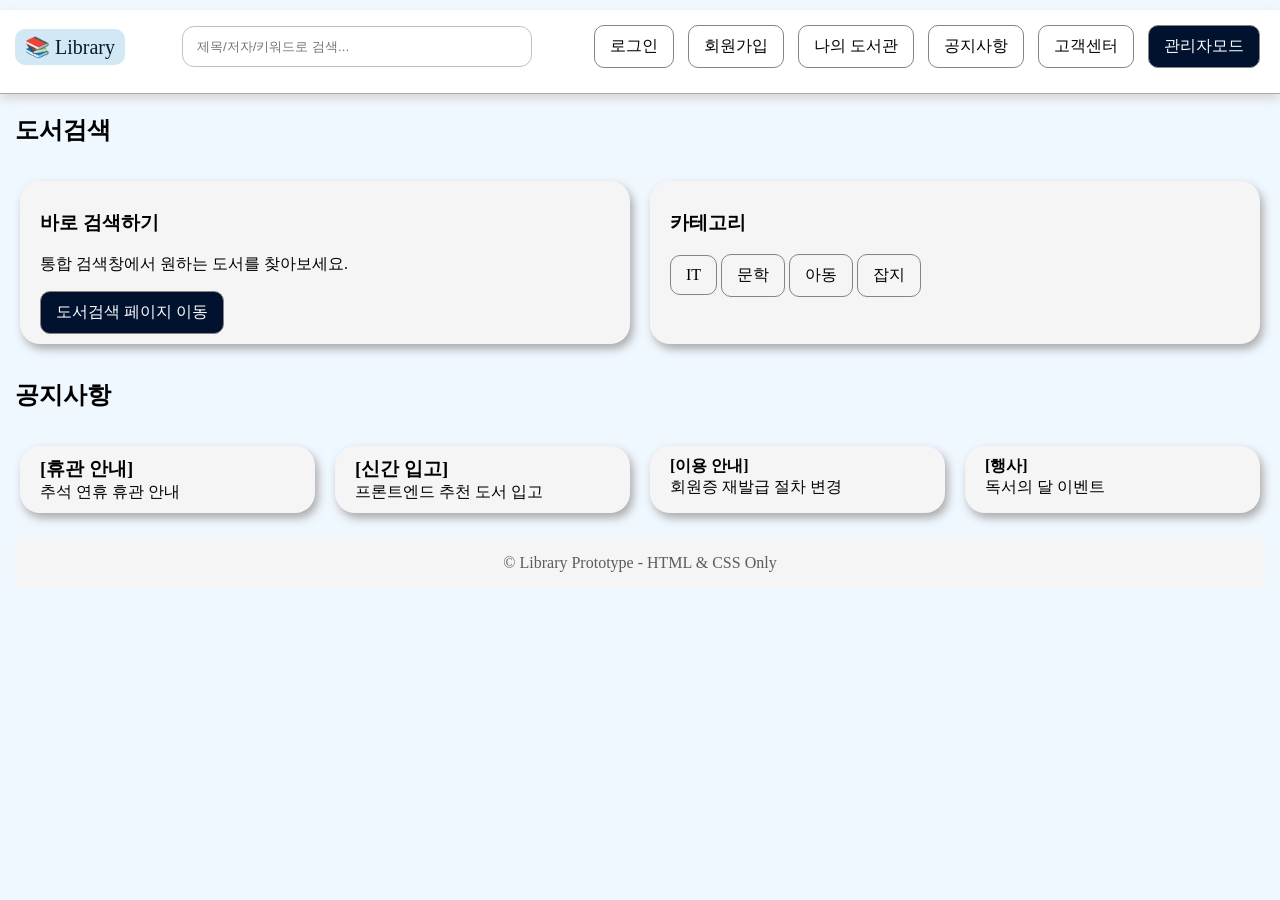
<file: index.html>
<!DOCTYPE html>
<html lang="ko">
<head>
    <meta charset="UTF-8">
    <meta name="viewport" content="width=device-width, initial-scale=1.0">
    <title>도서관 - 홈</title>
    <link rel="stylesheet" href="./css/style.css">
    <link rel="stylesheet" href="./css/button.css">
</head>
<body>
    <header class="header">
        <div class="container">
            <nav class="nav">
                <a href="index.html" class="brand">📚 Library</a> 
                <form action="" method="">
                    <input class="input" type="text" placeholder="제목/저자/키워드로 검색...">
                </form>
                <div class="menu">
                    <a class="btn basic" href="./login.html">로그인</a>
                    <a class="btn basic" href="./signup.html">회원가입</a>
                    <a class="btn" href="./mylib.html">나의 도서관</a>
                    <a class="btn" href="./notices.html">공지사항</a>
                    <a class="btn" href="./customers.html">고객센터</a>
                    <a class="btn special" href="./admin.html" >관리자모드</a>
                </div>
            </nav>
        </div>
    </header>
    <main class="container">
        <section>
            <h2>도서검색</h2>
            <div class="cards">
                <div class="card">
                    <h3>바로 검색하기</h3>
                    <p>통합 검색창에서 원하는 도서를 찾아보세요.</p>
                    <a class="btn special" href="./search.html">도서검색 페이지 이동</a>
                </div>
                <div class="card">
                    <h3>카테고리</h3>
                <div class="category-buttons">
                    <a class="btn" href="./results.html?category=IT">IT</a>
                    <a class="btn" href="./results.html?category=문학">문학</a>
                    <a class="btn" href="./results.html?category=아동">아동</a>
                    <a class="btn" href="./results.html?category=잡지">잡지</a>
                </div>
                </div>
            </div>
        </section>
        <section>
            <h2>공지사항</h2>
            <div class="cards">
                <div class="card">
                    <h3 class="title">[휴관 안내]</h3>
                    <p class="title">추석 연휴 휴관 안내</p>
                </div>
                <div class="card">
                    <h3 class="title">[신간 입고]</h3>
                    <p class="title">프론트엔드 추천 도서 입고</p>
                </div>
                <div class="card">
                    <strong>[이용 안내]</strong>
                    <br>회원증 재발급 절차 변경
                </div>
                <div class="card">
                    <b>[행사]</b>
                    <br>독서의 달 이벤트
                </div>
            </div>
        </section>
        <!-- section 추가 -->
    </main>
    <footer class="container">
        <div class="footer">&copy; Library Prototype - HTML & CSS Only</div>
    </footer>
</body>
</html>
</file>
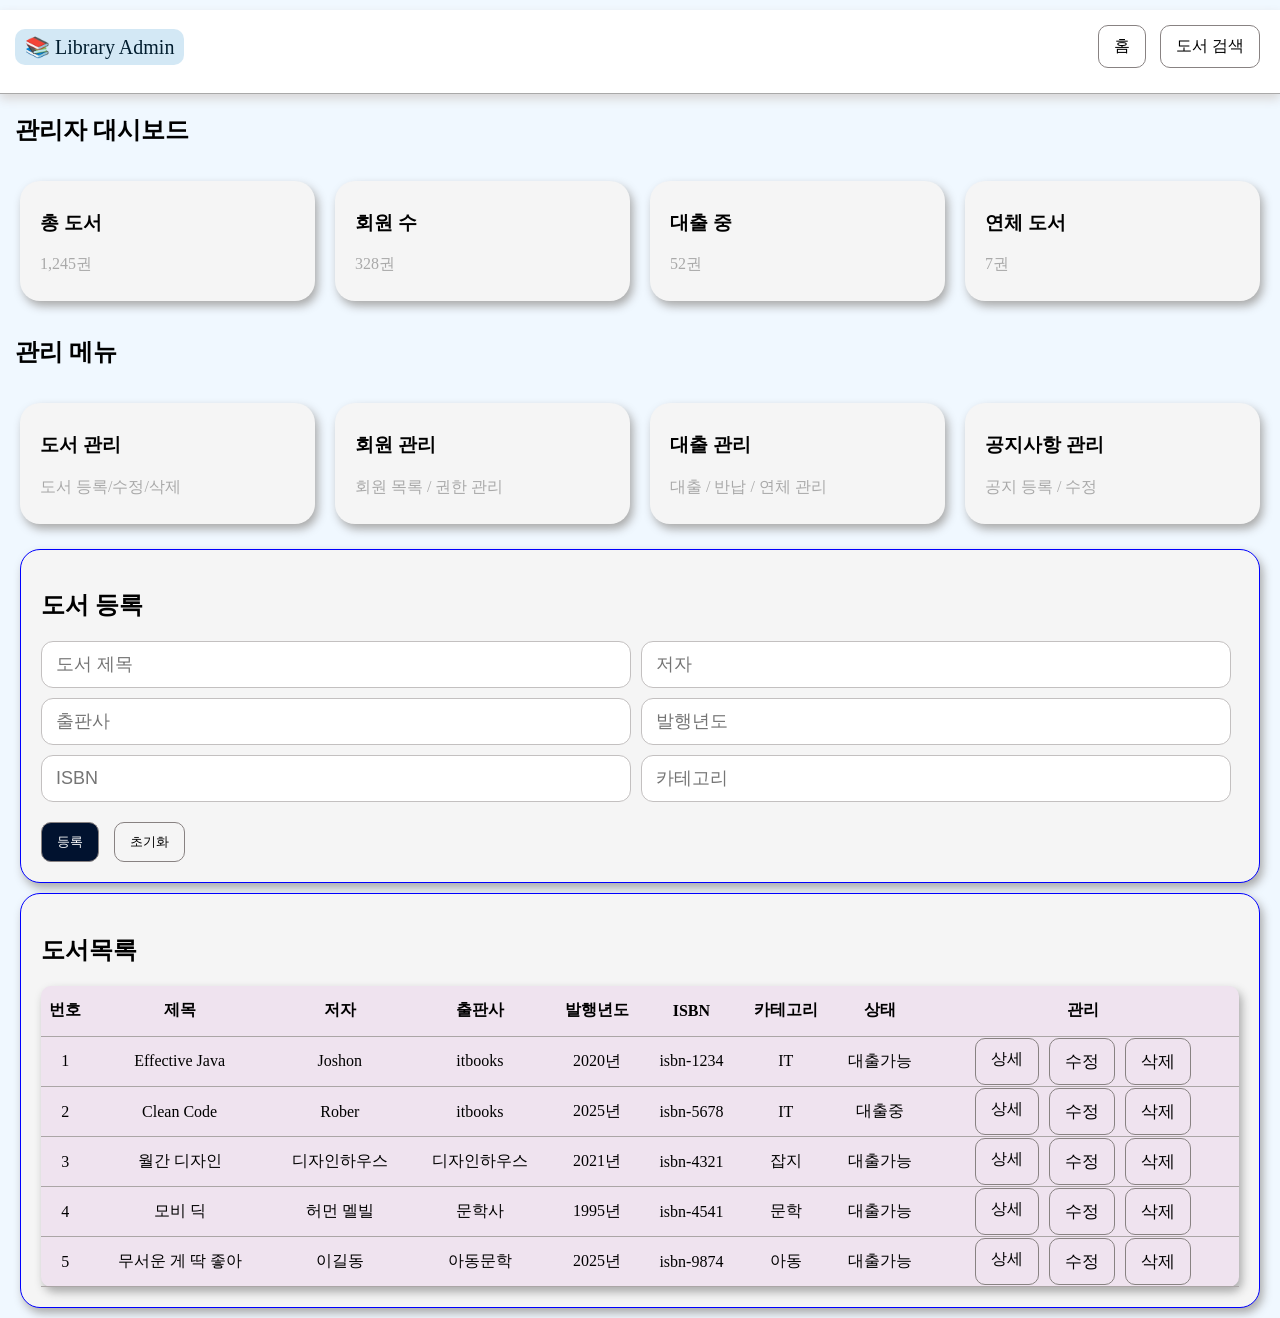
<file: admin.html>
<!DOCTYPE html>
<html lang="ko">
<head>
    <meta charset="UTF-8">
    <meta name="viewport" content="width=device-width, initial-scale=1.0">
    <title>나의 도서관</title>
    <link rel="stylesheet" href="./css/style.css">
    <link rel="stylesheet" href="./css/button.css">
    <link rel="stylesheet" href="./css/admin.css">
</head>
<body>
    <header class="header">
        <div class="container">
            <nav class="nav">
                <a href="index.html" class="brand">📚 Library Admin</a> 
                <div class="menu">
                    <a class="btn" href="./index.html">홈</a>
                    <a class="btn" href="./search.html">도서 검색</a>
            </nav>
        </div>
    </header>
    <main class="container">
        <section>
            <h2>관리자 대시보드</h2>
            <div class="cards">                
                <div class="card">
                    <h3>총 도서</h3>
                    <p class="muted">1,245권</p>
                </div>
                <div class="card">
                    <h3>회원 수</h3>
                    <p class="muted">328권</p>
                </div>
                <div class="card">
                    <h3>대출 중</h3>
                    <p class="muted">52권</p>
                </div>
                <div class="card">
                    <h3>연체 도서</h3>
                    <p class="muted">7권</p>
                </div>
            </div>
        </section>
        <section>
            <h2>관리 메뉴</h2>
            <div class="cards">                
                <div class="card">
                    <h3>도서 관리</h3>
                    <p class="muted">도서 등록/수정/삭제</p>
                </div>
                <div class="card">
                    <h3>회원 관리</h3>
                    <p class="muted">회원 목록 / 권한 관리</p>
                </div>
                <div class="card">
                    <h3>대출 관리</h3>
                    <p class="muted">대출   /    반납   /  연체 관리</p>
                </div>
                <div class="card">
                    <h3>공지사항 관리</h3>
                    <p class="muted">공지 등록 / 수정</p>
                </div>
            </div>
        </section>
        <section class="book-section">
            <h2>도서 등록</h2>
            <form id="bookForm" action="" method="">         
                <div class="book-form">
                    <input class="input" id="inputTitle" type="text" placeholder="도서 제목">
                    <input class="input" id="inputAuthor" type="text" placeholder="저자">
                    <input class="input" id="inputPublisher" type="text" placeholder="출판사">
                    <input class="input" id="inputYear" type="text" placeholder="발행년도">
                    <input class="input" id="inputIsbn" type="text" placeholder="ISBN">
                    <input class="input" id="inputCategory" type="text" placeholder="카테고리">
                </div>
                <div class="book-btn">
                    <button class="btn special" id="addBookBtn" type="button">등록</button>
                    <button class="btn basic" type="reset">초기화</button>
                </div>
            </form>
        </section>
        <section class="book-section">
            <h2>도서목록</h2>
            <table>
                <thead>
                    <tr>
                        <th>번호</th>
                        <th>제목</th>
                        <th>저자</th>
                        <th>출판사</th>
                        <th>발행년도</th>
                        <th>ISBN</th>
                        <th>카테고리</th>
                        <th>상태</th>
                        <th>관리</th>
                    </tr>
                </thead>
                <tbody id="bookTableBody">
                    
                </tbody>
            </table>
        </section>
    </main>

    <script src="./js/data.js"></script>
    <script src="./js/admin.js"></script>
    
</body>
</html>
</file>
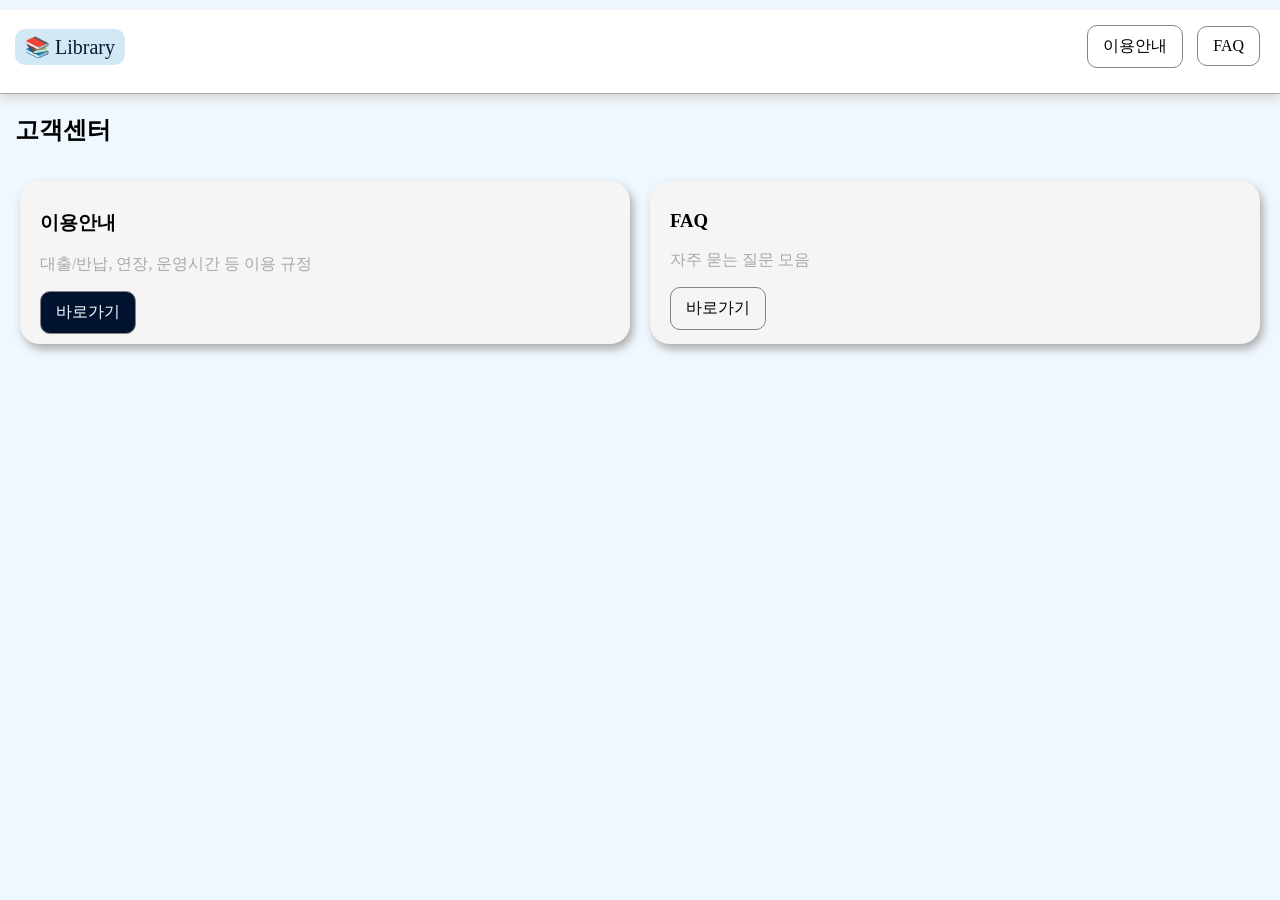
<file: customers.html>
<!doctype html>
<html lang="ko">

<head>
  <meta charset="utf-8" />
  <meta name="viewport" content="width=device-width, initial-scale=1" />
  <title>고객센터</title>
  <link rel="stylesheet" href="./css/style.css" />
  <link rel="stylesheet" href="./css/button.css">
</head>

<body>
  <header class="header">
    <div class="container">
      <nav class="nav">
        <a class="brand" href="index.html">📚 Library</a>
        <div class="menu">
          <a class="btn" href="help.html">이용안내</a>
          <a class="btn" href="faq.html">FAQ</a>
        </div>
      </nav>
    </div>
  </header>

  <main class="container">
    <h2>고객센터</h2>
    <div class="cards">
      <div class="card">
        <h3>이용안내</h3>
        <p class="muted">대출/반납, 연장, 운영시간 등 이용 규정</p>
        <a class="btn special" href="help.html">바로가기</a>
      </div>
      <div class="card">
        <h3>FAQ</h3>
        <p class="muted">자주 묻는 질문 모음</p>
        <a class="btn" href="faq.html">바로가기</a>
      </div>
      <!-- 필요하면 1:1 문의 등 추가 카드 -->
    </div>
  </main>
</body>

</html>
</file>
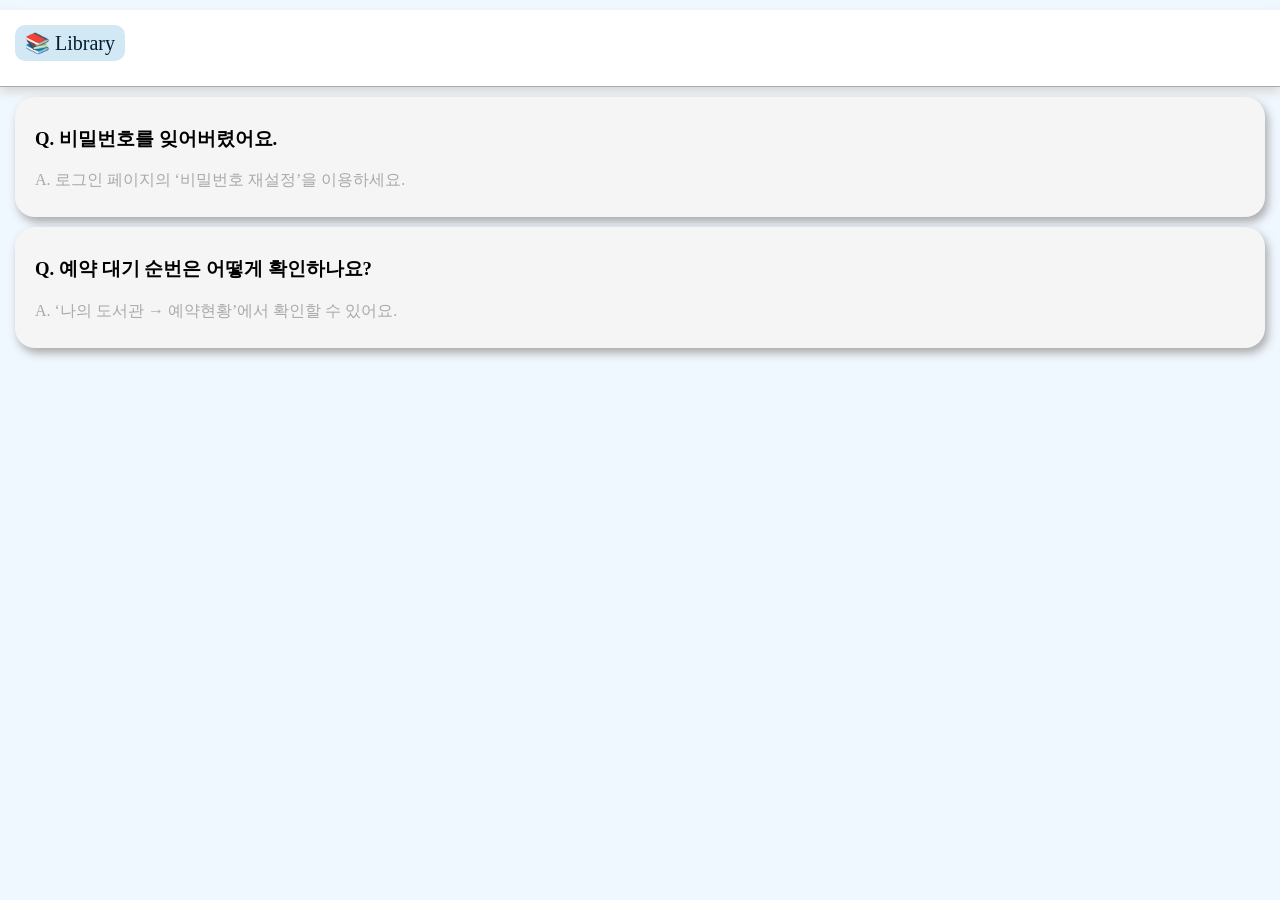
<file: faq.html>
<!doctype html>
<html lang="ko">

<head>
  <meta charset="utf-8" />
  <meta name="viewport" content="width=device-width, initial-scale=1" />
  <title>FAQ</title>
  <link rel="stylesheet" href="./css/style.css" />
</head>

<body>
  <header class="header">
    <div class="container">
      <nav class="nav"><a class="brand" href="index.html">📚 Library</a></nav>
    </div>
  </header>
  <main class="container">
    <div class="card">
      <h3>Q. 비밀번호를 잊어버렸어요.</h3>
      <p class="muted">A. 로그인 페이지의 ‘비밀번호 재설정’을 이용하세요.</p>
    </div>
    <div class="card">
      <h3>Q. 예약 대기 순번은 어떻게 확인하나요?</h3>
      <p class="muted">A. ‘나의 도서관 → 예약현황’에서 확인할 수 있어요.</p>
    </div>
  </main>
</body>

</html>
</file>
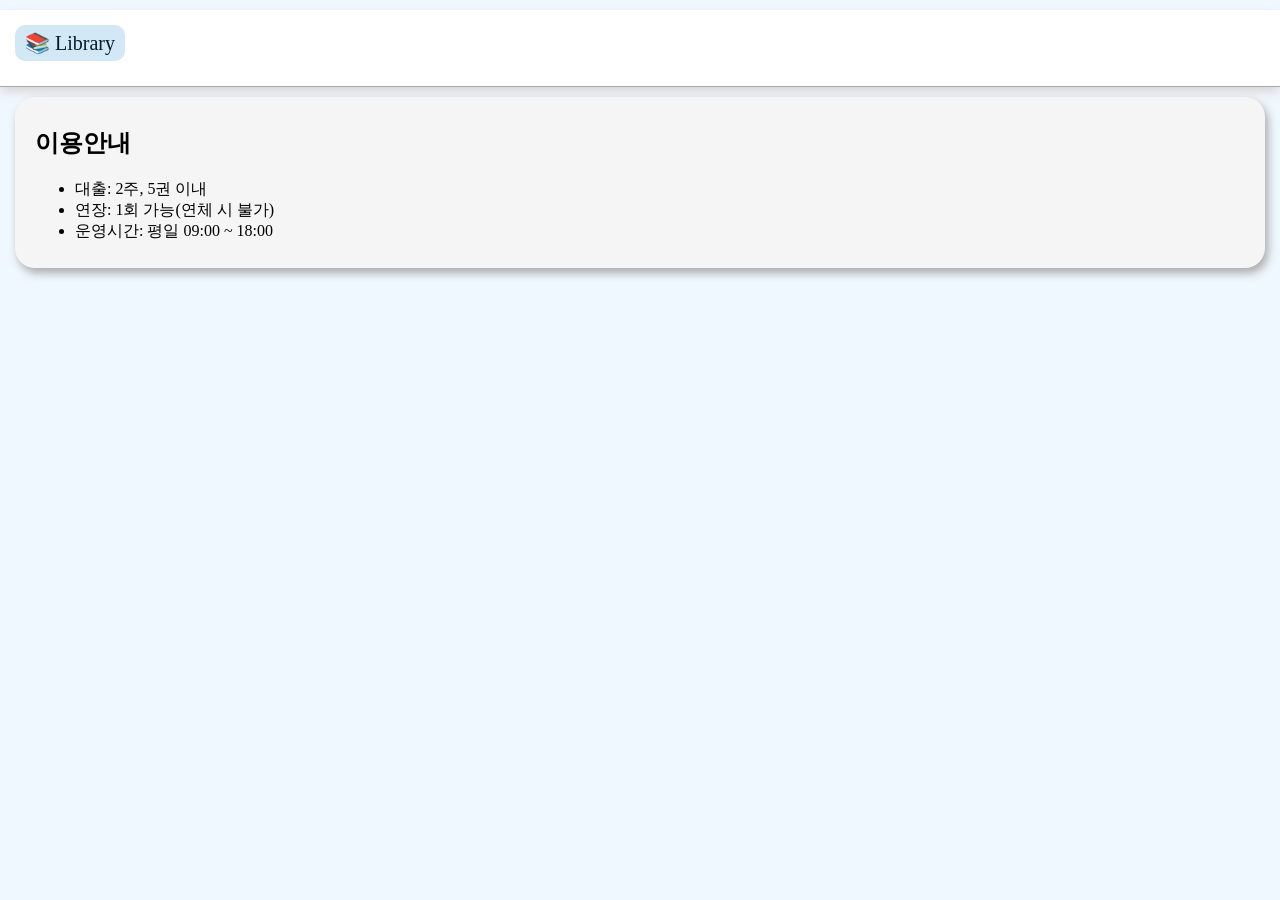
<file: help.html>
<!doctype html>
<html lang="ko">

<head>
  <meta charset="utf-8" />
  <meta name="viewport" content="width=device-width, initial-scale=1" />
  <title>이용안내</title>
  <link rel="stylesheet" href="./css/style.css" />
</head>

<body>
  <header class="header">
    <div class="container">
      <nav class="nav"><a class="brand" href="index.html">📚 Library</a></nav>
    </div>
  </header>
  <main class="container">
    <div class="card">
      <h2>이용안내</h2>
      <ul>
        <li>대출: 2주, 5권 이내</li>
        <li>연장: 1회 가능(연체 시 불가)</li>
        <li>운영시간: 평일 09:00 ~ 18:00</li>
      </ul>
    </div>
  </main>
</body>

</html>
</file>
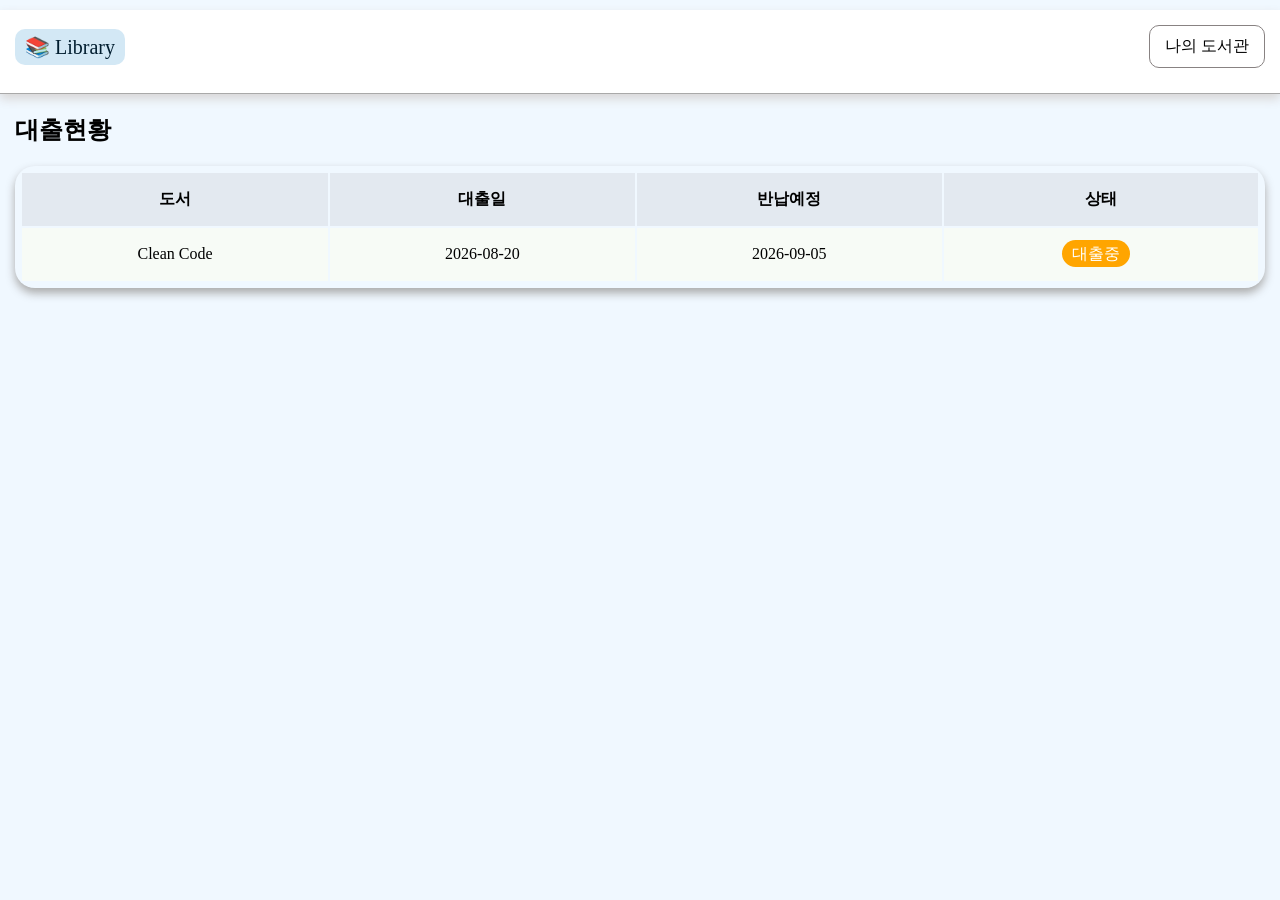
<file: loans.html>
<!-- loans.html -->
<!doctype html>
<html lang="ko">

<head>
  <meta charset="utf-8" />
  <meta name="viewport" content="width=device-width, initial-scale=1" />
  <title>대출현황</title>
  <link rel="stylesheet" href="./css/style.css" />
  <link rel="stylesheet" href="./css/button.css">
    <style>
    .table { border-radius: 20px;
            width: 100%; margin: 15px 0px; box-shadow:0px 5px 10px darkgray;
            padding: 5px;}
    .table th, .table td {padding:16px; text-align:center;}
    .table thead {background:#e3e9f0; }
    .table tbody {background:#f7fbf6;}

    .detail_sub {border: solid 1px darkgray; border-radius: 20px; padding: 5px 10px;}
  </style>
</head>

<body>
  <header class="header">
    <div class="container">
      <nav class="nav"><a class="brand" href="index.html">📚 Library</a><a class="btn" href="mylib.html">나의 도서관</a>
      </nav>
    </div>
  </header>
  <main class="container">
    <h2 class="section">대출현황</h2>
    <table class="table">
      <thead>
        <tr>
          <th>도서</th>
          <th>대출일</th>
          <th>반납예정</th>
          <th>상태</th>
        </tr>
      </thead>
      <tbody>
        <tr>
          <td>Clean Code</td>
          <td>2026-08-20</td>
          <td>2026-09-05</td>
          <td><span class="badge warn">대출중</span></td>
        </tr>
      </tbody>
    </table>
  </main>
</body>

</html>
</file>
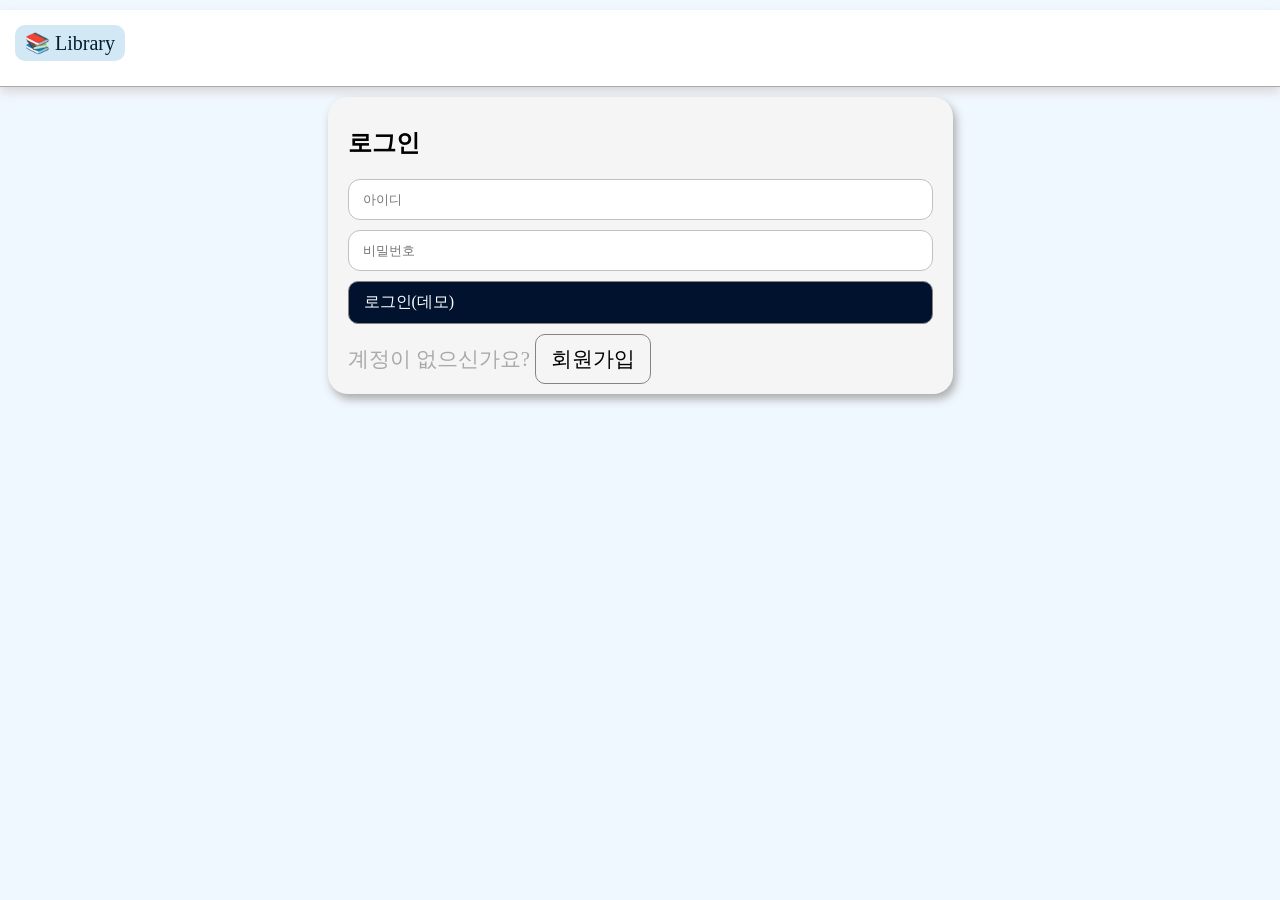
<file: login.html>
<!DOCTYPE html>
<html lang="ko">
<head>
    <meta charset="UTF-8">
    <meta name="viewport" content="width=device-width, initial-scale=1.0">
    <title>로그인</title>
    <link rel="stylesheet" href="./css/style.css">
    <link rel="stylesheet" href="./css/button.css">
    <style>
        .card {width:50%; margin:5px auto;}
        .input {width:100%;}
    </style>
</head>
<body>
    <header class="header">
        <div class="container">
            <nav class="nav">
                <a class="brand" href="./index.html">📚 Library</a>
            </nav>
        </div>
    </header>
    <main class="container">
        <section class="card">
            <h2>로그인</h2>
            <form action="" method="">
                <div class="form_group">
                    <input class="input" type="text" placeholder="아이디" required>
                    <input class="input" type="password" placeholder="비밀번호" required>
                    <a href="./mylib.html" class="btn special">로그인(데모)</a>
                    <div class="muted" style="font-size:1.3rem;">계정이 없으신가요? <a class="btn" href="./signup.html">회원가입</a></div>
                </div>
            </form>
        </section>
    </main>
</body>
</html>
</file>
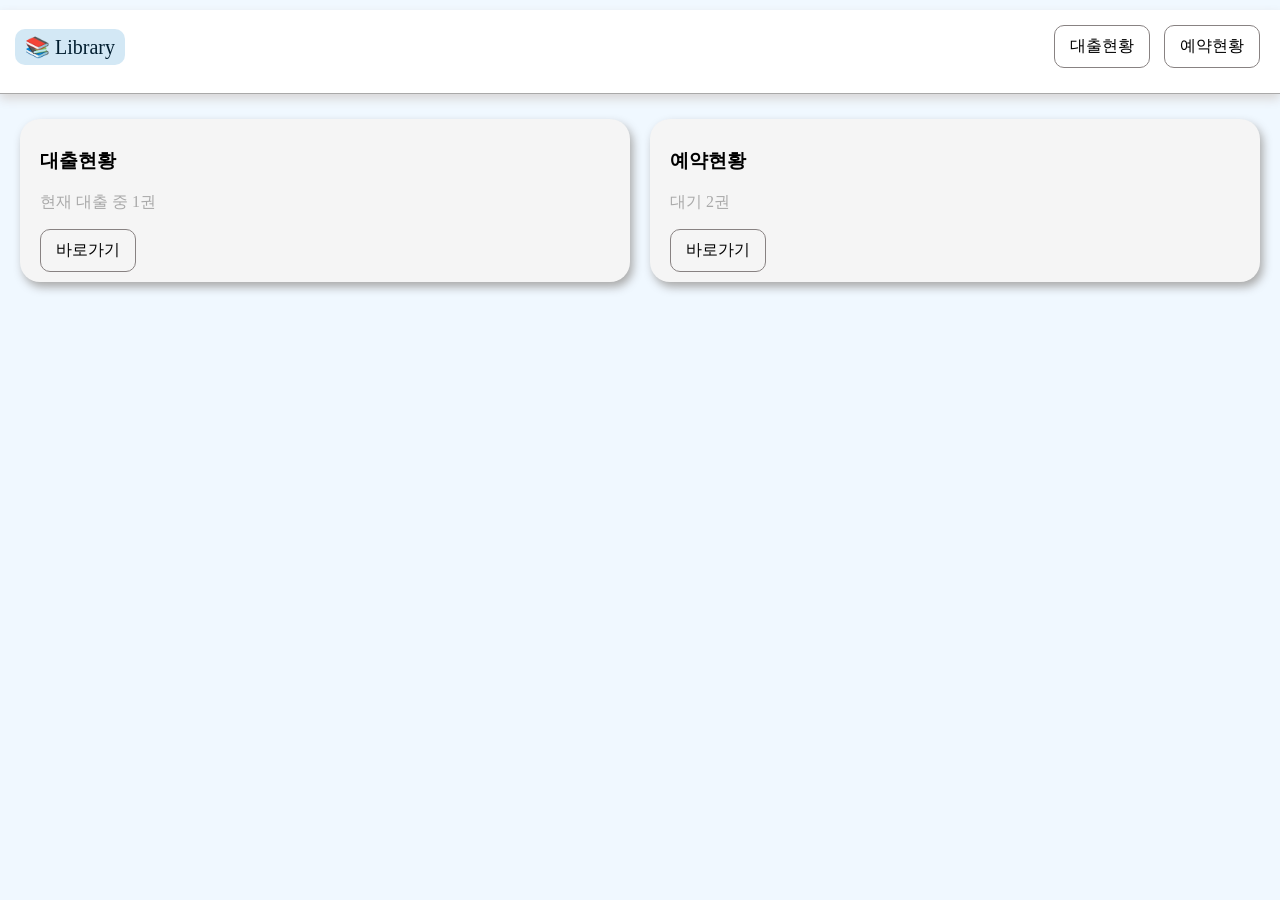
<file: mylib.html>
<!DOCTYPE html>
<html lang="ko">
<head>
    <meta charset="UTF-8">
    <meta name="viewport" content="width=device-width, initial-scale=1.0">
    <title>나의 도서관</title>
    <link rel="stylesheet" href="./css/style.css">
    <link rel="stylesheet" href="./css/button.css">
</head>
<body>
    <header class="header">
        <div class="container">
            <nav class="nav">
                <a href="index.html" class="brand">📚 Library</a> 
                <div class="menu">
                    <a class="btn" href="./loans.html">대출현황</a>
                    <a class="btn" href="./reserves.html">예약현황</a>
            </nav>
        </div>
    </header>
    <main class="container">
       <section>
            <div class="cards">
                <div class="card">
                    <h3>대출현황</h3>
                    <p class="muted">현재 대출 중 1권</p>
                    <a class="btn" href="./loans.html">바로가기</a>
                </div>
                <div class="card">
                    <h3>예약현황</h3>
                    <p class="muted">대기 2권</p>
                    <a class="btn" href="./reserves.html">바로가기</a>
                </div>
            </div>
            
       </section>
    </main>

</body>
</html>
</file>
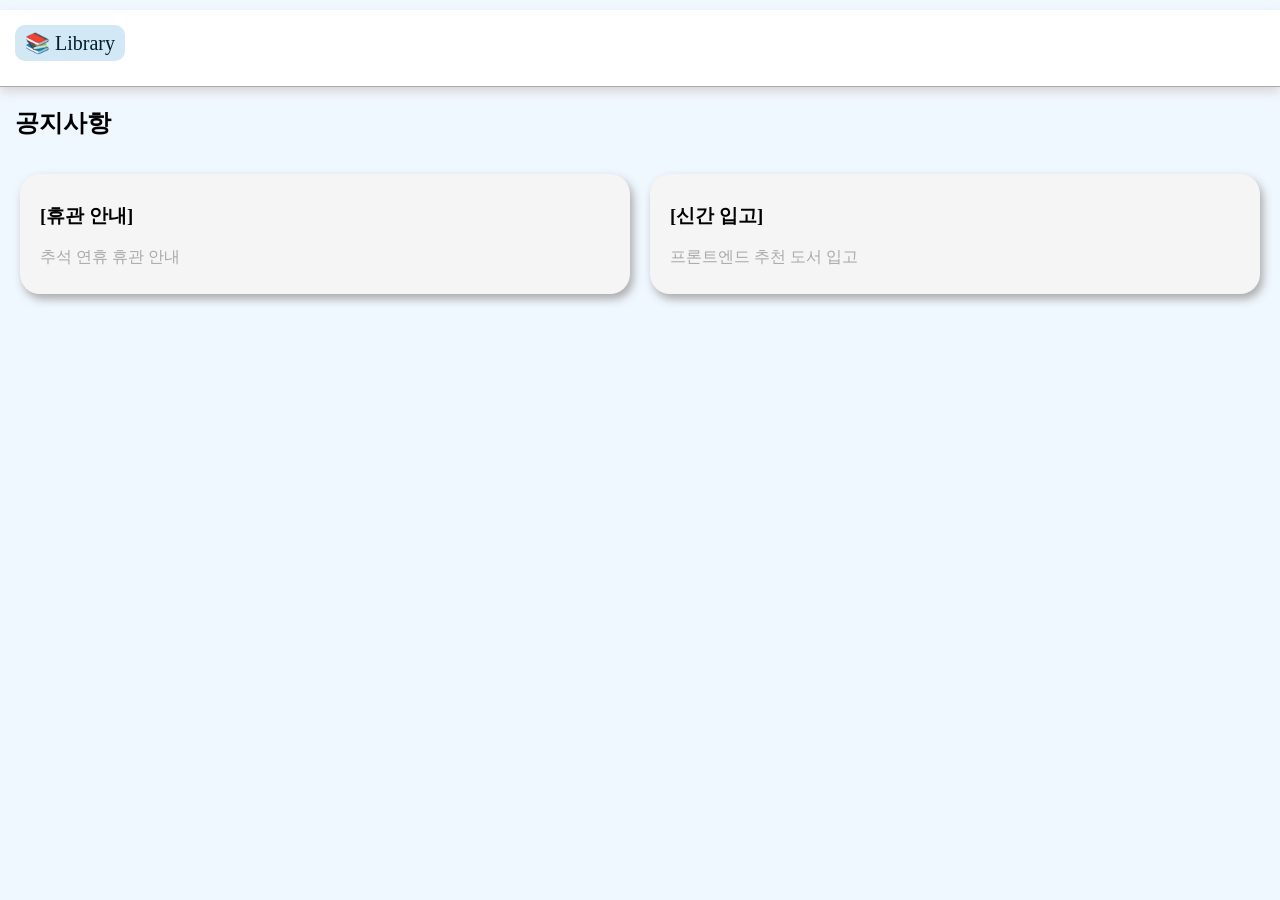
<file: notices.html>
<!doctype html>
<html lang="ko">

<head>
  <meta charset="utf-8" />
  <meta name="viewport" content="width=device-width, initial-scale=1" />
  <title>공지사항</title>
  <link rel="stylesheet" href="./css/style.css" />
</head>

<body>
  <header class="header">
    <div class="container">
      <nav class="nav"><a class="brand" href="index.html">📚 Library</a></nav>
    </div>
  </header>
  <main class="container">
    <h2 class="section">공지사항</h2>
    <div class="cards">
      <div class="card">
        <h3>[휴관 안내]</h3>
        <p class="muted">추석 연휴 휴관 안내</p>
      </div>
      <div class="card">
        <h3>[신간 입고]</h3>
        <p class="muted">프론트엔드 추천 도서 입고</p>
      </div>
    </div>
  </main>
</body>

</html>
</file>
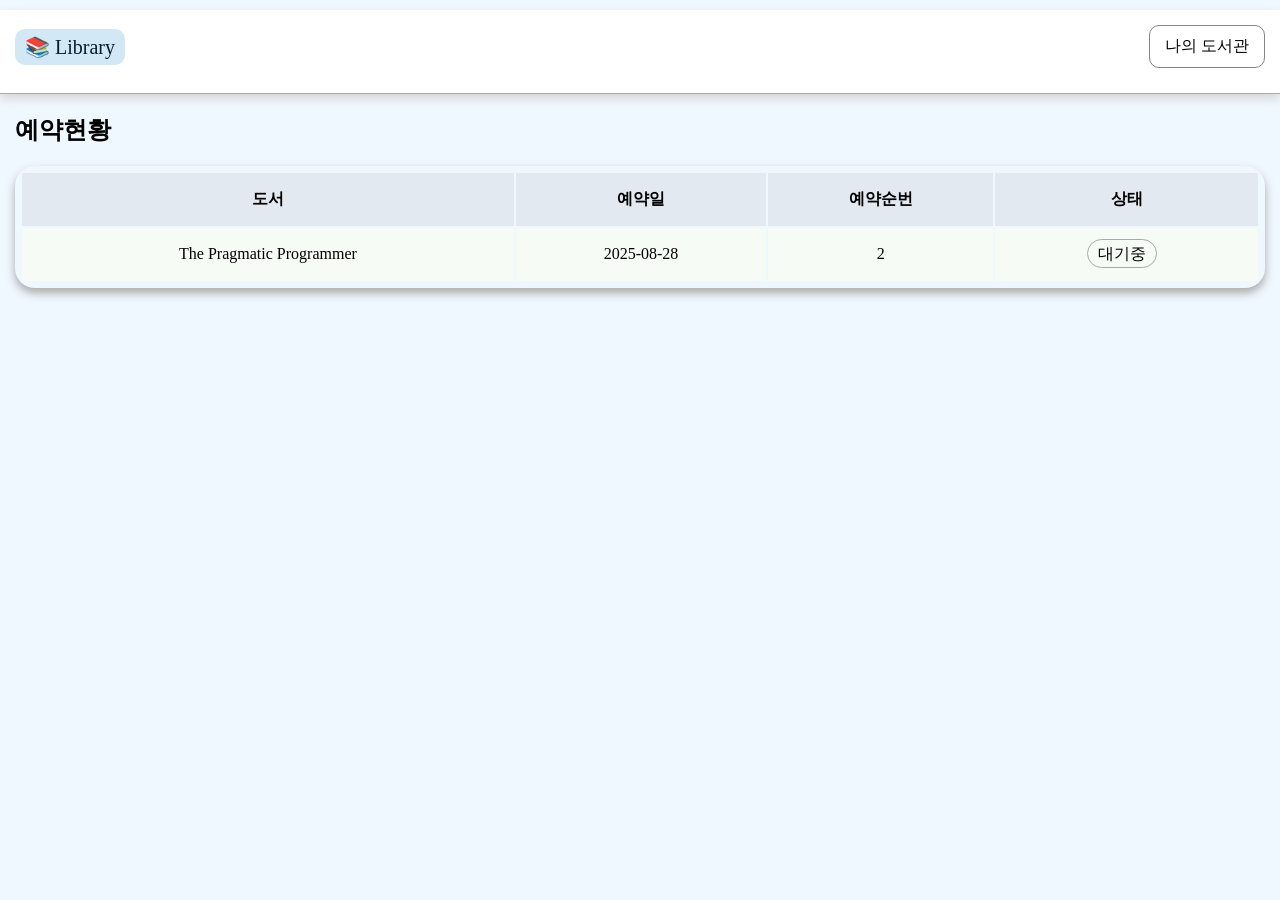
<file: reserves.html>
<!-- reserves.html -->
<!doctype html>
<html lang="ko">

<head>
  <meta charset="utf-8" />
  <meta name="viewport" content="width=device-width, initial-scale=1" />
  <title>예약현황</title>
  <link rel="stylesheet" href="./css/style.css" />
  <link rel="stylesheet" href="./css/button.css">
  <style>
    .table { border-radius: 20px;
            width: 100%; margin: 15px 0px; box-shadow:0px 5px 10px darkgray;
            padding: 5px;}
    .table th, .table td {padding:16px; text-align:center;}
    .table thead {background:#e3e9f0; }
    .table tbody {background:#f7fbf6;}

    .detail_sub {border: solid 1px darkgray; border-radius: 20px; padding: 5px 10px;}
  </style>
</head>

<body>
  <header class="header">
    <div class="container">
      <nav class="nav"><a class="brand" href="index.html">📚 Library</a><a class="btn" href="mylib.html">나의 도서관</a>
      </nav>
    </div>
  </header>
  <main class="container">
    <h2>예약현황</h2>
    <table class="table">
      <thead>
        <tr>
          <th>도서</th>
          <th>예약일</th>
          <th>예약순번</th>
          <th>상태</th>
        </tr>
      </thead>
      <tbody>
        <tr>
          <td>The Pragmatic Programmer</td>
          <td>2025-08-28</td>
          <td>2</td>
          <td><span class="detail_sub">대기중</span></td>
        </tr>
      </tbody>
    </table>
  </main>
</body>

</html>
</file>
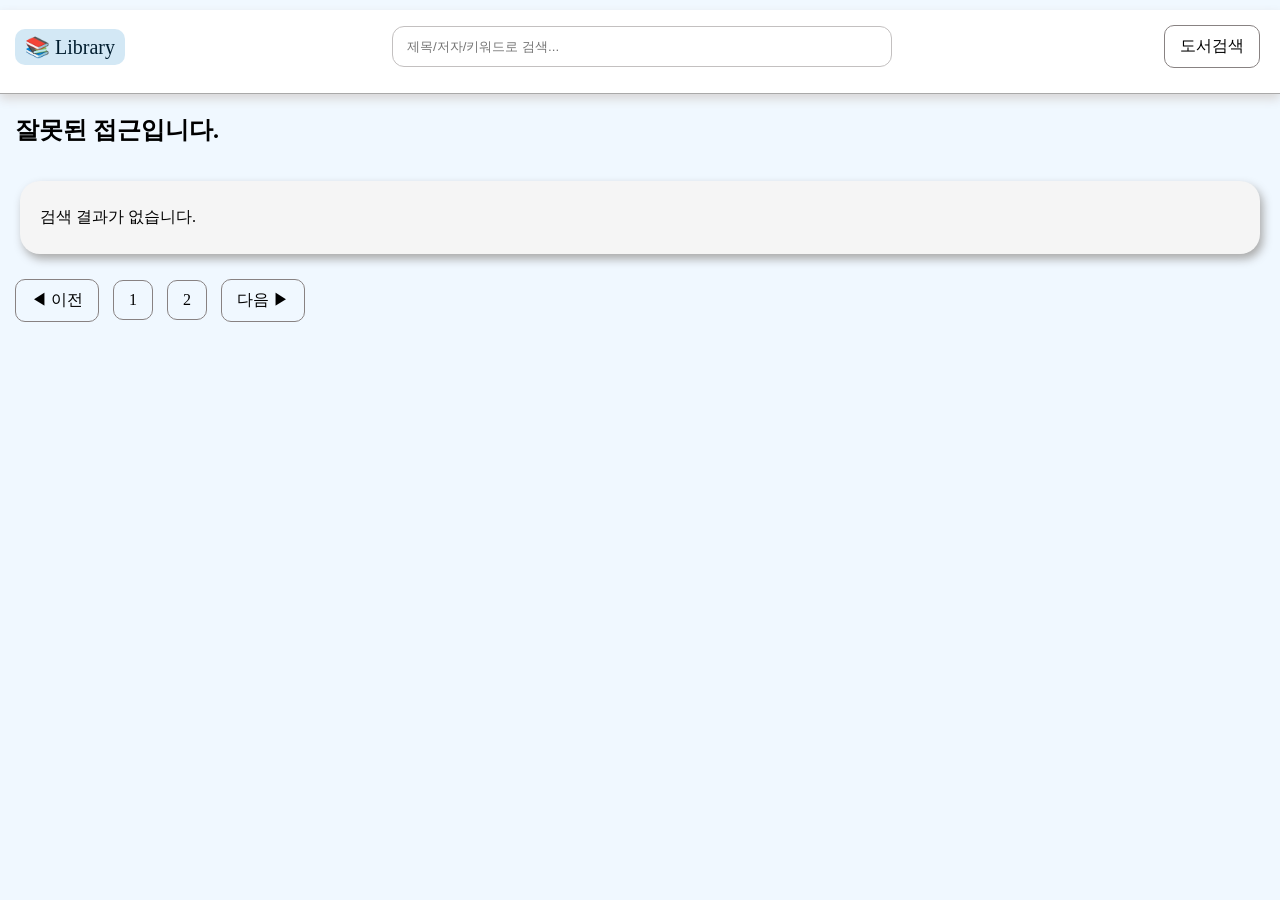
<file: results.html>
<!DOCTYPE html>
<html lang="ko">
<head>
    <meta charset="UTF-8">
    <meta name="viewport" content="width=device-width, initial-scale=1.0">
    <title>도서관 - 검색결과</title>
    <link rel="stylesheet" href="./css/style.css">
    <link rel="stylesheet" href="./css/button.css">
</head>
<body>
    <header class="header">
        <div class="container">
            <nav class="nav">
                <a href="index.html" class="brand">📚 Library</a> 
                <form action="" method="">
                    <input class="input" type="text" placeholder="제목/저자/키워드로 검색..."
                        style="width: 500px;">
                </form>
                <div class="menu">
                    <a class="btn" href="./search.html">도서검색</a>
            </nav>
        </div>
    </header>
    <main class="container">
       <section>
            <h2 id="resultTitle">검색 결과 (샘플)</h2>
            <div id="resultCards" class="cards">
                
            </div>
            
       </section>
    </main>

    <div class="container">
      <span class="btn">◀ 이전</span>
      <span class="btn">1</span>
      <span class="btn">2</span>
      <span class="btn">다음 ▶</span>
    </div>

    <script src="./js/data.js"></script>
    <script src="./js/result.js"></script>

</body>
</html>
</file>
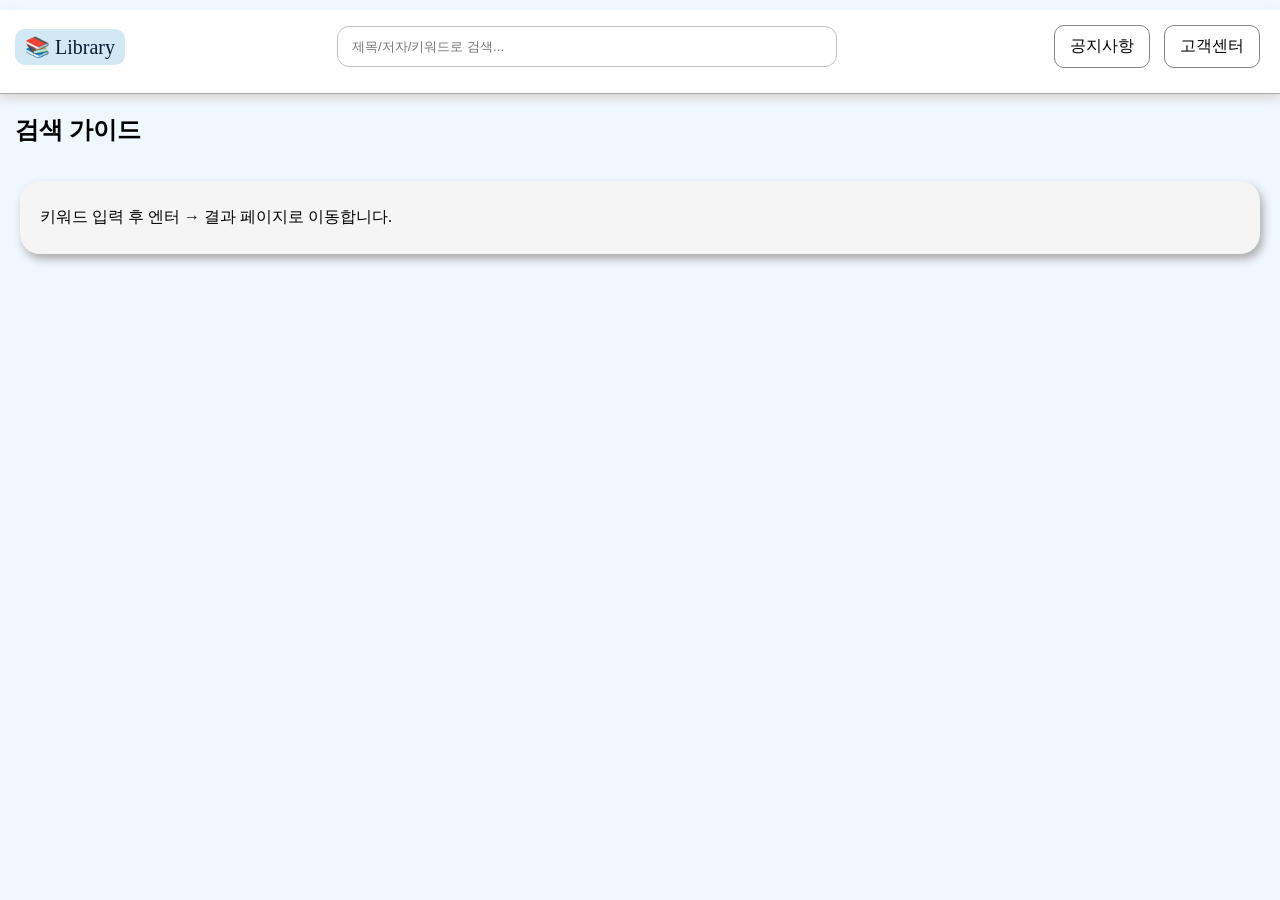
<file: search.html>
<!DOCTYPE html>
<html lang="ko">
<head>
    <meta charset="UTF-8">
    <meta name="viewport" content="width=device-width, initial-scale=1.0">
    <title>도서관 - 도서검색</title>
    <link rel="stylesheet" href="./css/style.css">
    <link rel="stylesheet" href="./css/button.css">
</head>
<body>
    <header class="header">
        <div class="container">
            <nav class="nav">
                <a href="index.html" class="brand">📚 Library</a> 
                <form id="searchForm" action="" method="">
                    <input id="searchInput" class="input" type="text" placeholder="제목/저자/키워드로 검색..."
                        style="width: 500px;">
                </form>
                <div class="menu">
                    <a class="btn" href="">공지사항</a>
                    <a class="btn" href="">고객센터</a>
            </nav>
        </div>
    </header>
    <main class="container">
    <section>
            <h2>검색 가이드</h2>
            <div class="cards">
                <div class="card">
                    <p>키워드 입력 후 엔터 → 결과 페이지로 이동합니다.</p>
                </div>
            </div>
    </section>
    </main>

    <script src="./js/data.js"></script>
    <script src="./js/search.js"></script>
</body>
</html>
</file>
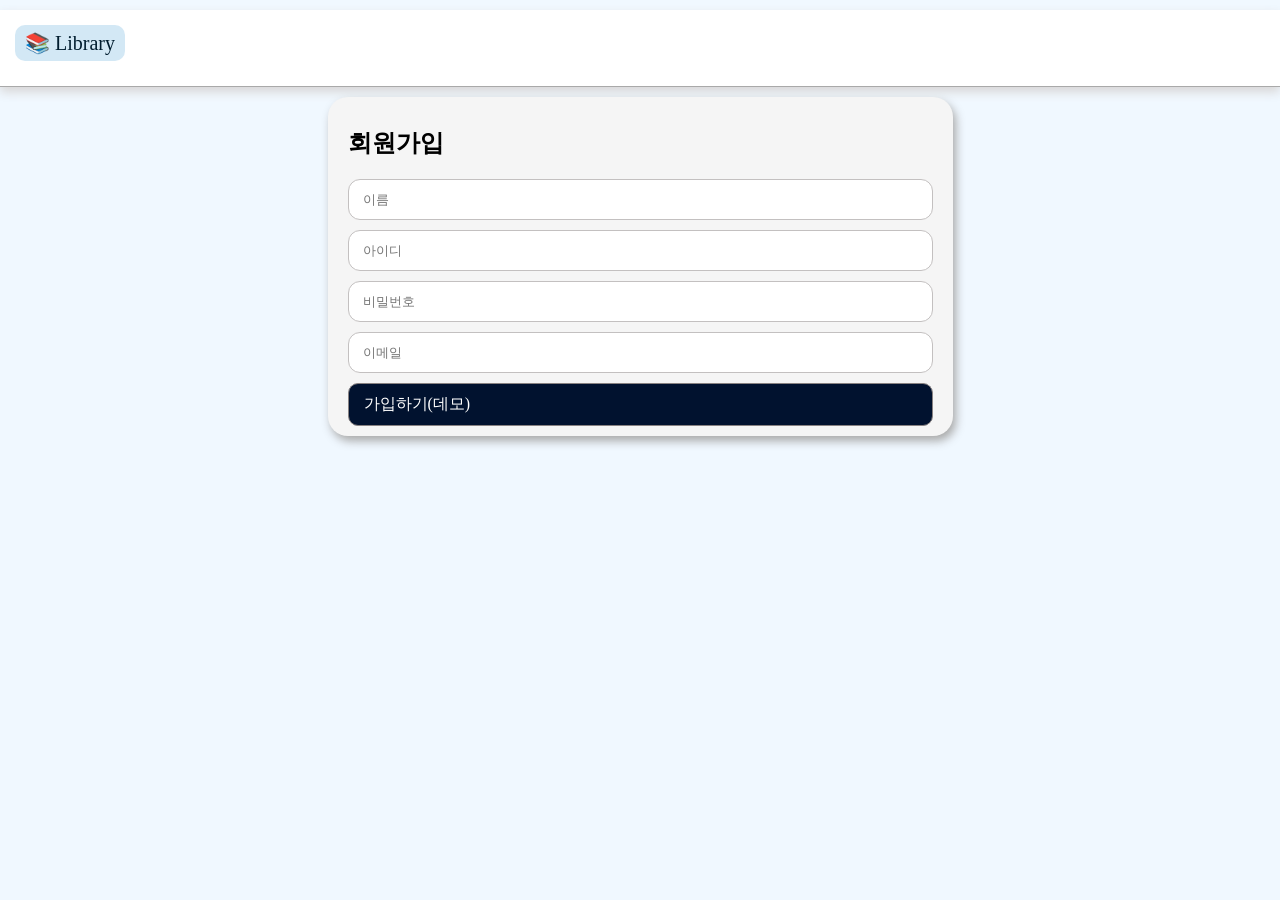
<file: signup.html>
<!DOCTYPE html>
<html lang="ko">
<head>
    <meta charset="UTF-8">
    <meta name="viewport" content="width=device-width, initial-scale=1.0">
    <title>회원가입</title>
    <link rel="stylesheet" href="./css/style.css">
    <link rel="stylesheet" href="./css/button.css">
    <style>
        .card {width:50%; margin:5px auto;}
        .input {width:100%;}
    </style>
</head>
<body>
    <header class="header">
        <div class="container">
            <nav class="nav">
                <a class="brand" href="./index.html">📚 Library</a>
            </nav>
        </div>
    </header>
    <main class="container">
        <section class="card">
            <h2>회원가입</h2>
            <form action="" method="">
                <div class="form_group">
                    <input class="input" type="text" placeholder="이름" required>
                    <input class="input" type="text" placeholder="아이디" required>
                    <input class="input" type="password" placeholder="비밀번호" required>
                    <input class="input" type="email" placeholder="이메일" required>
                    <a class="btn special" href="./login.html">가입하기(데모)</a>                    
                </div>
            </form>
        </section>
    </main>
</body>
</html>
</file>
<file: css/style.css>
/* 전체 기본 */
* {box-sizing: border-box;}
html, body {margin: 0; padding: 0; background-color: aliceblue;}
a {text-decoration: none; color:black;}

/* 헤더 레이아웃 */
.header {background-color: white; border-bottom: solid 1px darkgray;
         box-shadow: 0px 5px 10px rgb(216, 214, 214);}
.container {width:1250px; margin: 10px auto; }
.nav { display: flex; gap:30px; padding: 15px 0; justify-content: space-between;
            align-items: center;}

/* 헤더 구성요소별 서식 */
.brand {font-size:20px; color:rgb(1, 29, 47); 
        padding:6px 10px; border-radius:10px; background-color:rgb(211, 232, 245)}
.input {width:350px; padding:12px 14px; border:1px solid rgb(195, 192, 192); 
        border-radius:12px; background-color:white;}

/* .menu {display: flex; gap:15px;} */
.menu > a {margin: 0 5px;}



/* main - section - 카드 갤러리 */
.cards {display: flex; gap:20px; padding: 5px;}
.card {flex: 1 1 50%;
                background-color: whitesmoke; border-radius: 20px;
                box-shadow: 3px 5px 10px darkgray; 
                padding: 10px 20px; margin: 10px 0px;}

/* .card h3 {margin: 0;}
.card p {margin: 0;} */
.card .title {margin: 0;}

/* 푸터 영역 */
.footer {text-align: center; height: 50px; 
         background-color: whitesmoke; color:rgb(93, 91, 91);
         line-height: 50px;}


/* 결과페이지 */
span {margin-right: 10px;}

/* 나의 도서관 페이지 */
.muted {color:darkgray}

/* 폼 양식 */
.form_group {display: flex; flex-direction: column ; 
             gap:10px; }
</file>
<file: css/button.css>
/* 메뉴 버튼 */
.btn {border:solid 1px rgb(136, 130, 130); border-radius: 10px;
      padding:10px 15px; transition: transform 0.5s ease;
      display: inline-block;}
.btn:hover {background-color: orange; transform: translateY(-2px);}
.btn.basic {background:transparent;}
.btn.special {color:white; background-color: rgb(1, 18, 47);}

/* 상태 버튼 */
.badge {border-radius: 20px; color:white;
        display: inline; padding: 5px 10px;
        background-color: orange;}

.badge.ok {background-color: green;}
</file>
<file: css/admin.css>
/* 도서 목록 */
.book-section { padding: 20px; 
                background-color: whitesmoke; border-radius: 20px;
                box-shadow: 3px 5px 10px darkgray;
                margin: 10px 5px; 
                border: solid 1px blue;}

.book-form {display: flex; flex-wrap: wrap; gap: 10px;}
.book-form .input { width: calc(50% - 9px); font-size: 18px;}
.book-btn {display: flex; gap: 15px; padding-top: 20px;}

/* 테이블 서식 */
table {width: 100%; border-collapse: collapse; 
       border-radius: 10px; background-color: rgb(239, 227, 239) ;
       box-shadow: 3px 5px 10px darkgray ;
       }

table th,
table td {border-bottom: solid 1px rgb(171, 166, 166); 
          height: 50px; text-align: center;}

table .status {display: flex; gap : 10px; justify-content: center;}
table .status > button {font-size: 1.05rem;}
</file>
